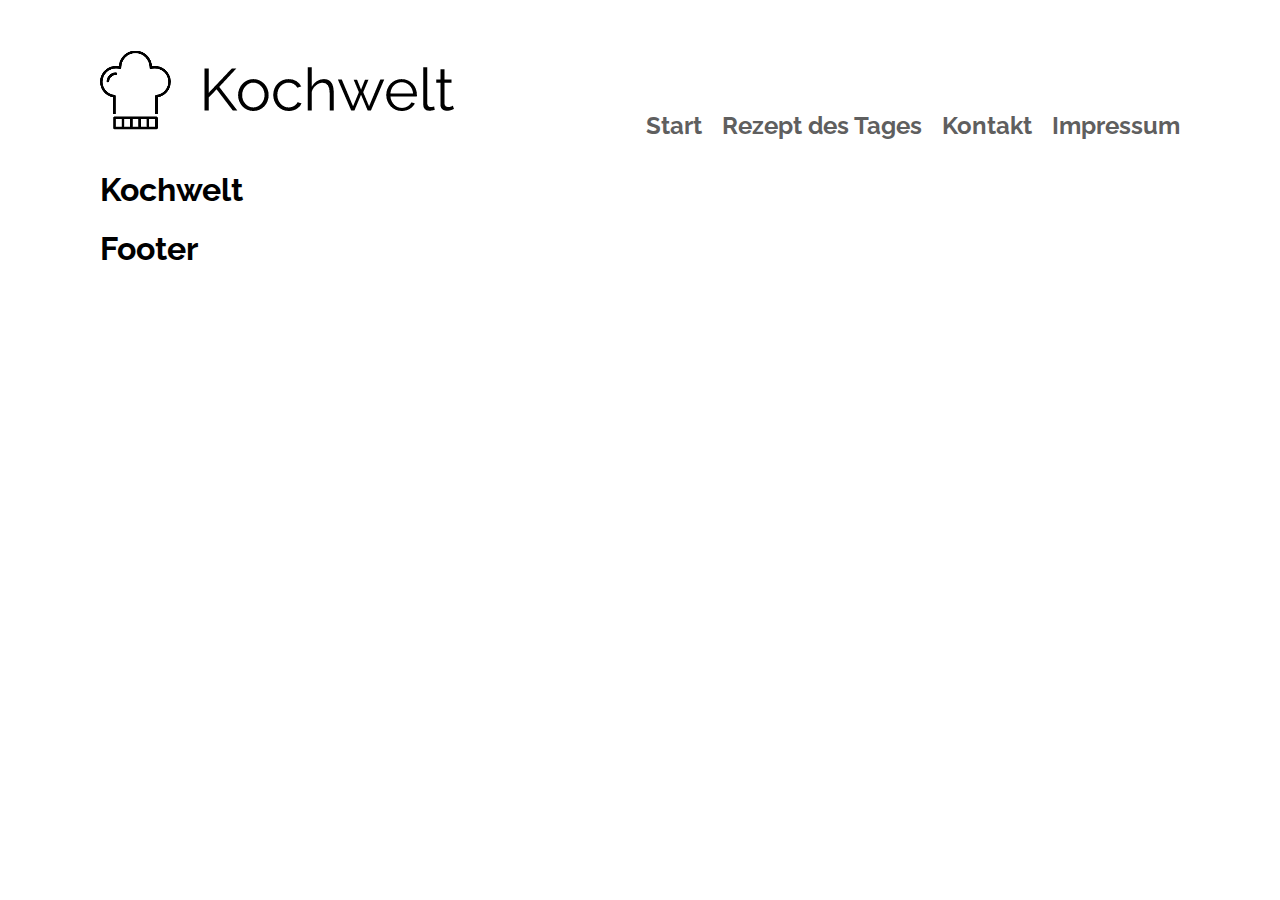
<file: index.html>
<!DOCTYPE html>
<html lang="de">

<head>
  <meta charset="UTF-8">
  <meta http-equiv="X-UA-Compatible" content="IE=edge">
  <meta name="viewport" content="width=device-width, initial-scale=1.0">

  <link rel="stylesheet" href="style.css">
  <link rel="icon" href="#">

  <title>Kochwelt</title>
</head>

<body onload="includeHTML()">
  <div w3-include-html="/templates/header.html"></div>

  <div w3-include-html="/templates/main.html"></div>

  <div w3-include-html="/templates/footer.html"></div>


  <script src="script.js"></script>
  <script src="include.js"></script>
</body>

</html>
</file>
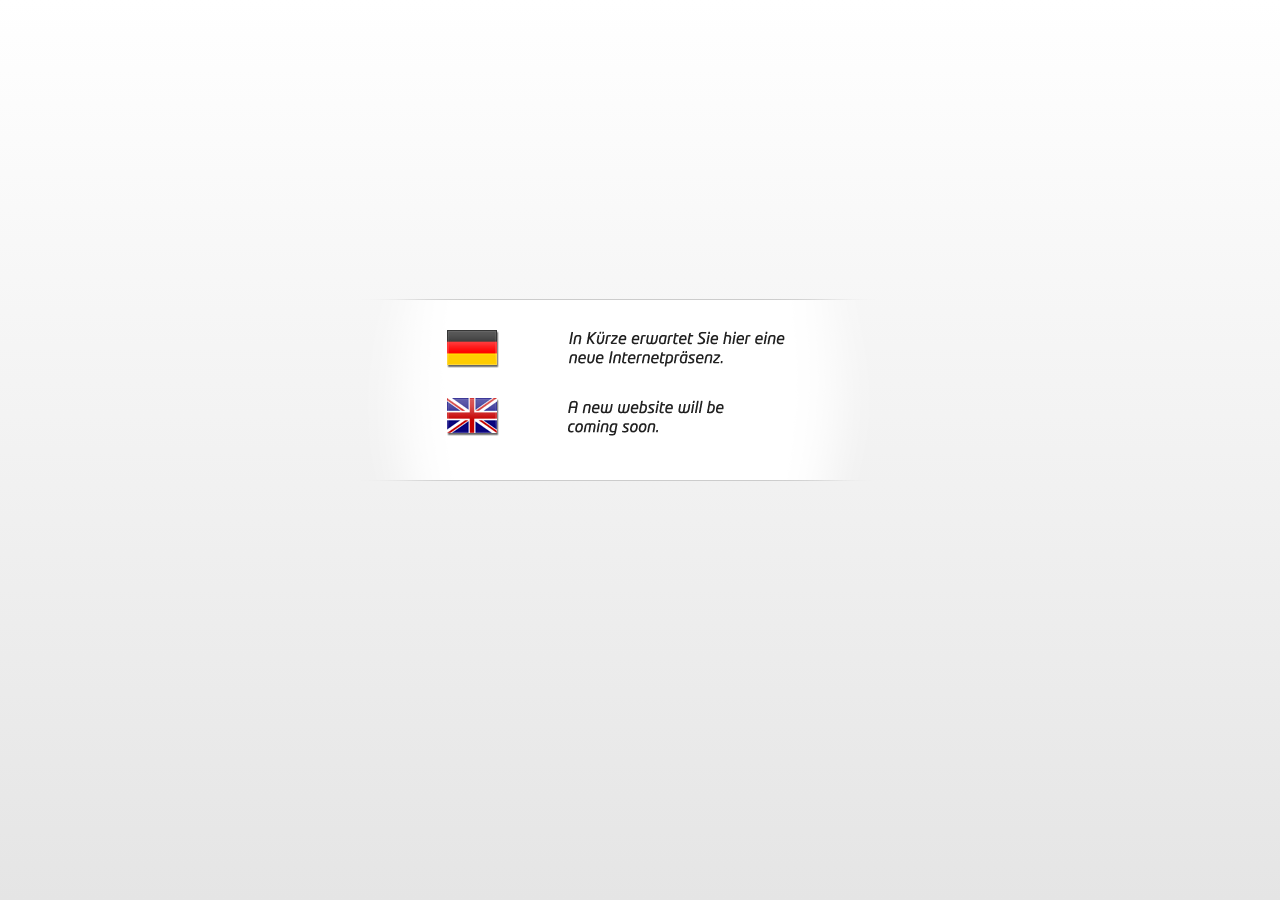
<file: templates/index.htm>
<!DOCTYPE html PUBLIC "-//W3C//DTD XHTML 1.0 Transitional//EN" "http://www.w3.org/TR/xhtml1/DTD/xhtml1-transitional.dtd">
<html>
<head>
<title></title>
<style type="text/css"><!--
html {height:100%;overflow:hidden;} body {background: #ffffff;background: url([data-uri]);background: -moz-linear-gradient(top, #ffffff 0%, #e5e5e5 100%);background: -webkit-gradient(linear, left top, left bottom, color-stop(0%,#ffffff), color-stop(100%,#e5e5e5));background: -webkit-linear-gradient(top, #ffffff 0%,#e5e5e5 100%);background: -o-linear-gradient(top, #ffffff 0%,#e5e5e5 100%);background: -ms-linear-gradient(top, #ffffff 0%,#e5e5e5 100%);background: linear-gradient(to bottom, #ffffff 0%,#e5e5e5 100%);filter: progid:DXImageTransform.Microsoft.gradient( startColorstr='#ffffff', endColorstr='#e5e5e5',GradientType=0 );} img {left: 50%;margin-left:-301px;margin-top:-151px;position:absolute;top:50%;}
--></style>
</head>
<body>
<center><img src='[data-uri]' alt="" /></center>
</body>
</html>
</file>
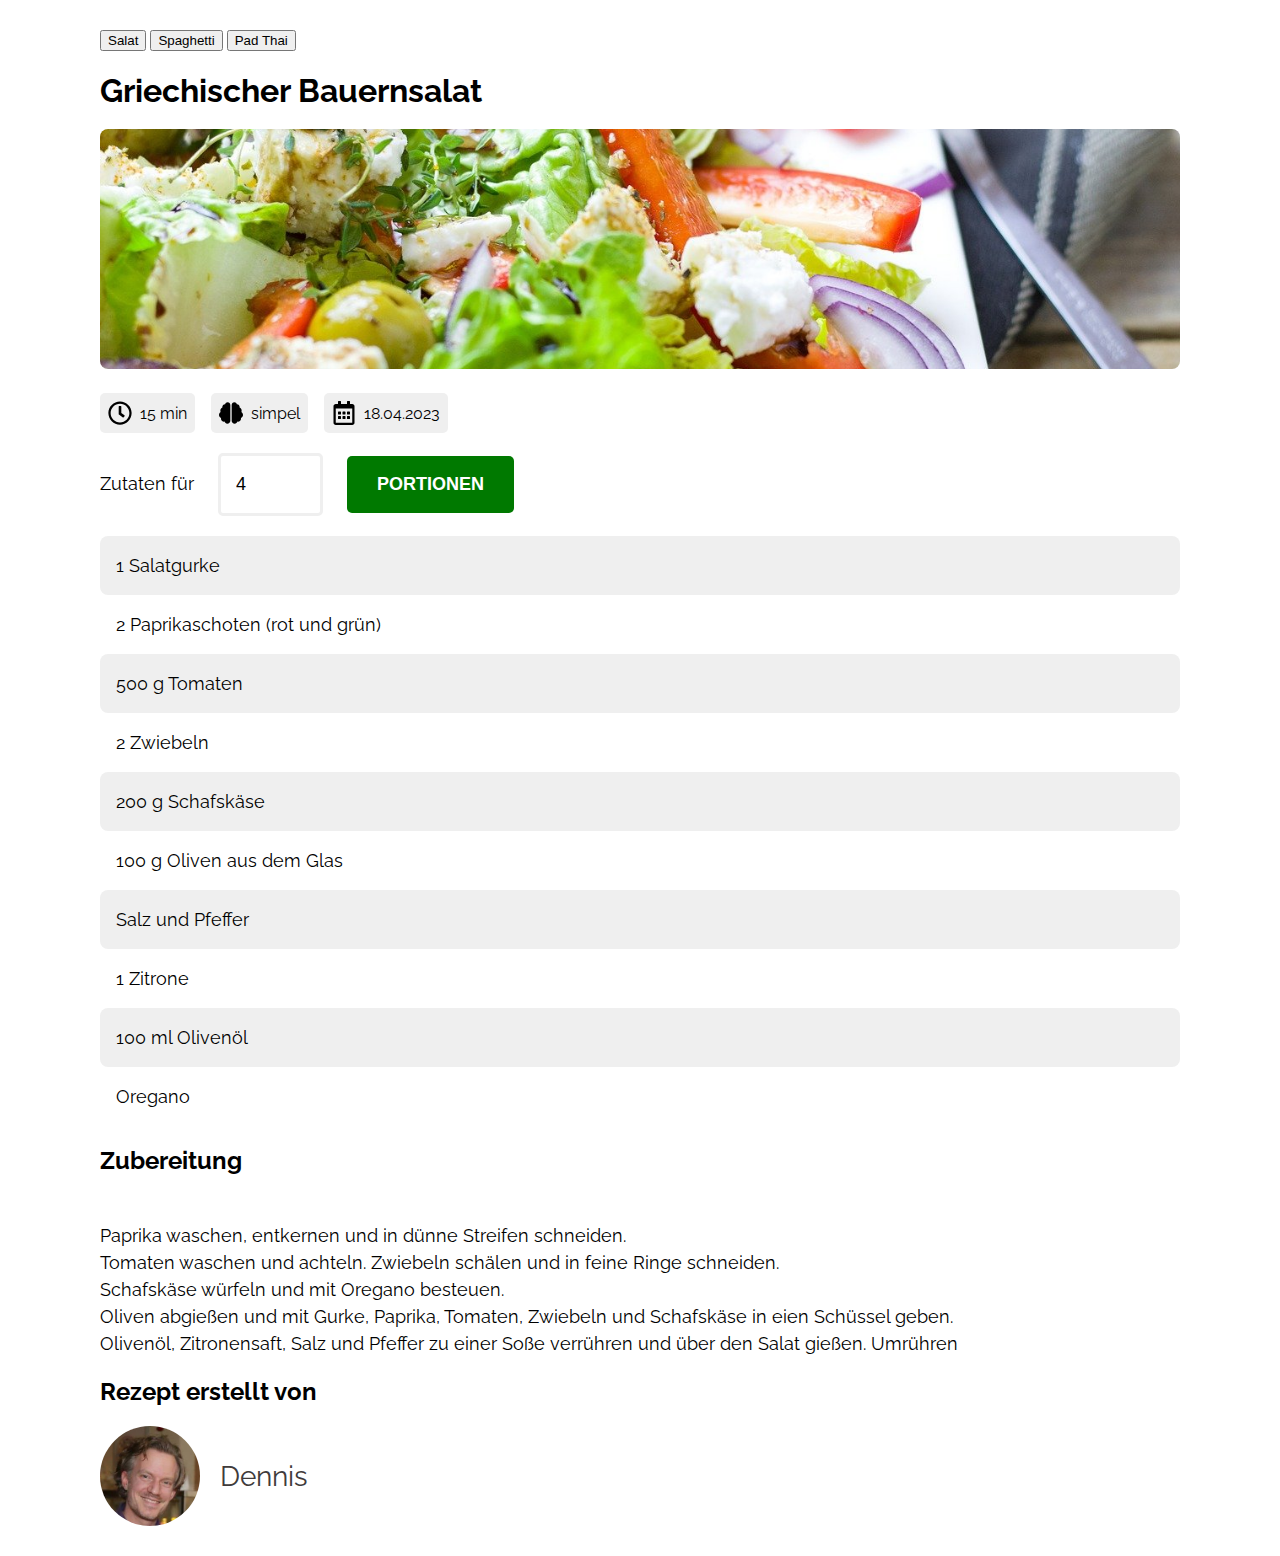
<file: recipe.html>
<!DOCTYPE html>
<html lang="en">

<head>
  <meta charset="UTF-8">
  <meta http-equiv="X-UA-Compatible" content="IE=edge">
  <meta name="viewport" content="width=device-width, initial-scale=1.0">
  <title>Recipe Testseite</title>
  <link rel="stylesheet" href="style.css">
</head>

<body onload="init()">
  <button onclick="change(0)">Salat</button>
  <button onclick="change(1)">Spaghetti</button>
  <button onclick="change(2)">Pad Thai</button>
  
  <script>
   let recipeIndex = 0;
  </script>


  <style>
    .img-recipe {
      object-fit: cover;

      width: 100%;
      height: 240px;

      border-radius: 8px;
    }

    .fs-18 {
      font-size: 18px;
      line-height: 1.5;
    }

    .mb-20 {
      margin-bottom: 20px;
    }

    .mr-20 {
      margin-right: 20px;
    }

    .recipe-info {   
      display: flex;
      flex-wrap: wrap;
      gap: 16px;
    }

    .recipe-infobox {
      display: flex;
      align-items: center;

      padding: 8px;

      background-color: rgb(239, 239, 239);
      border-radius: 5px;
    }

    .recipe-infobox img {
      width: 24px;
      height: 24px;

      margin-right: 8px;
    }

    .portions input {
      padding: 15px;

      border: 3px solid rgb(239, 239, 239);
      border-radius: 5px;
      outline-width: 0;
    }

    .portions input:focus {
      border: 3px solid rgb(0, 128, 0);
      outline-width: 0;
    }

    .btn-green {
      padding: 15px 30px;

      background-color: rgb(0, 121, 0);
      border: none;
      border-radius: 5px;
      color: #fff;
      cursor: pointer;
      font-weight: bold;
      text-transform: uppercase;
    }

    .btn-green:hover {
      background-color: rgb(0, 148, 0);
    }

    #ingredients {
      padding-inline-start: 0;
    }

    #ingredients li {
      padding: 16px 16px;

      border-radius: 8px;
      list-style: none;
    }

    #ingredients li:nth-child(odd) {
      background-color: rgb(239, 239, 239);
    }

    .avatar {
      display: flex;
      align-items: center;
    }

    .img-avatar {
      object-fit: cover;

      width: 100px;
      height: 100px;

      border-radius: 50%;
    }

    .txt-avatar {
      color: rgb(64, 59, 59);
      font-size: 28px;
    }

    @media(max-width: 768px) {
      body {
        margin: 0;
        padding: 32px 16px;
      }
      
      .mr-20 {
        margin-right: 10px;
      }

      .portions input {
        padding: 10px;
        width: 30px
      }

      .btn-green {
        padding: 10px 15px;
      }
    }

  </style>


<!-- 
Ab hier beginnt das Rezept 
-->

  <div class="recipe">
    <h1 id="recipe-title" class="mb-20">Griechischer Bauernsala</h1>
    <img id="recipe-img" class="img-recipe mb-20" src="img/salad.jpg" alt="">

    <div class="recipe-info mb-20">
      <div class="recipe-infobox">
        <img src="img/icons/clock-regular.svg" alt="">
        <span>15 min</span>
      </div>
      <div class="recipe-infobox">
        <img src="img/icons/brain-solid.svg" alt="">
        <span>simpel</span>
      </div>
      <div class="recipe-infobox">
        <img src="img/icons/calendar-alt-regular.svg" alt="">
        <span>18.04.2023</span>
      </div>
    </div>

    <div class="portions mb-20">
      <span class="mr-20 fs-18">Zutaten für</span>
      <input id="person-count" class="mr-20 fs-18" type="number" min="1" max="100" value="4" onchange="changePersons()">
      <button class=" btn-green fs-18" onclick="changePersons()">Portionen</button>
    </div>

    <ul id="ingredients" class="mb-20 fs-18">
      <li>1 Salatgurke</li>
      <li>2 Paprikaschoten (rot und grün)</li>
      <li>500g Tomaten</li>
      <li>2 Zwiebeln</li>
      <li>200g Schafskäse</li>
      <li>100g Oliven aus dem Glas</li>
      <li>Salz und Pfeffer</li>
      <li>1 Zitrone</li>
      <li>125ml Olivenöl</li>
      <li>Oregano</li>
    </ul>
  </div>

  <h2 class="mb-20">Zubereitung</h2>
  <p id="recipe-instructions" class="mb-20 fs-18">Gurke waschen und ungeschält in dünne Scheiben schneiden.
    <br>
    Paprika waschen, entkernen und in dünne Streifen schneiden.
    <br>
    Tomaten waschen und achteln. Zwieblen schälen und in feine Ringe schneiden.
    <br>
    Schafskäse würfeln und mit Oregano besteuen.
    <br>
    Oliven abgießen und mit Gurke, Paprika, Tomaten, Zwiebeln und Schafskäse in eien Schüssel geben.
    <bR>
    Olivenöl, Zitronensaft, Salz und Pfeffer zu einer Soße verrühren und über den Salat gießen. Umrühren
  </p>

  <h2 class="mb-20">Rezept erstellt von</h2>
  <div class="avatar">
    <img id="avatar-img" class="img-avatar mr-20" src="img/avatar-dennis.jpg" alt="">
    <span id="avatar-name" class="txt-avatar">Dennis</span>
  </div>

  <script src="recipe-script.js"></script>


</body>

</html>
</file>
<file: style.css>
/* global color 
green - rgb(0, 128, 0)
lightgrey - rgb(239, 239, 239)
darkgrey - rgb(64, 59, 59)
*/

body {
  overflow-x: hidden;

  margin: 0;

  font-family: "Raleway";
}

/* raleway-regular - latin */
@font-face {
  font-display: swap; /* Check https://developer.mozilla.org/en-US/docs/Web/CSS/@font-face/font-display for other options. */
  font-family: "Raleway";
  font-style: normal;
  font-weight: 400;
  src: url("./fonts/raleway-v28-latin-regular.eot"); /* IE9 Compat Modes */
  src: url("./fonts/raleway-v28-latin-regular.eot?#iefix")
      format("embedded-opentype"),
    /* IE6-IE8 */ url("/fonts/raleway-v28-latin-regular.woff2") format("woff2"),
    /* Super Modern Browsers */ url("/fonts/raleway-v28-latin-regular.woff")
      format("woff"),
    /* Modern Browsers */ url("./fonts/raleway-v28-latin-regular.ttf")
      format("truetype"),
    /* Safari, Android, iOS */
      url("./fonts/raleway-v28-latin-regular.svg#Raleway") format("svg"); /* Legacy iOS */
}

/* raleway-700 - latin */
@font-face {
  font-display: swap; /* Check https://developer.mozilla.org/en-US/docs/Web/CSS/@font-face/font-display for other options. */
  font-family: "Raleway";
  font-style: normal;
  font-weight: 700;
  src: url("./fonts/raleway-v28-latin-700.eot"); /* IE9 Compat Modes */
  src: url("./fonts/raleway-v28-latin-700.eot?#iefix")
      format("embedded-opentype"),
    /* IE6-IE8 */ url("../fonts/raleway-v28-latin-700.woff2") format("woff2"),
    /* Super Modern Browsers */ url("./fonts/raleway-v28-latin-700.woff")
      format("woff"),
    /* Modern Browsers */ url("./fonts/raleway-v28-latin-700.ttf")
      format("truetype"),
    /* Safari, Android, iOS */ url("./fonts/raleway-v28-latin-700.svg#Raleway")
      format("svg"); /* Legacy iOS */
}

body {
  padding: 30px 100px;
}

/* Header */

.header {
  display: flex;
  justify-content: space-between;
}

.navbar {
  display: flex;
  align-items: flex-end;
  gap: 20px;
}

.navbar a {
  padding: 10px 0;
  color: rgb(95, 95, 95);
  font-size: 24px;
  font-weight: 600;
  text-decoration: none;
}
.navbar a:hover {
  border-bottom: 6px solid rgb(0, 121, 0);
  color: rgb(0, 121, 0);
}
</file>
